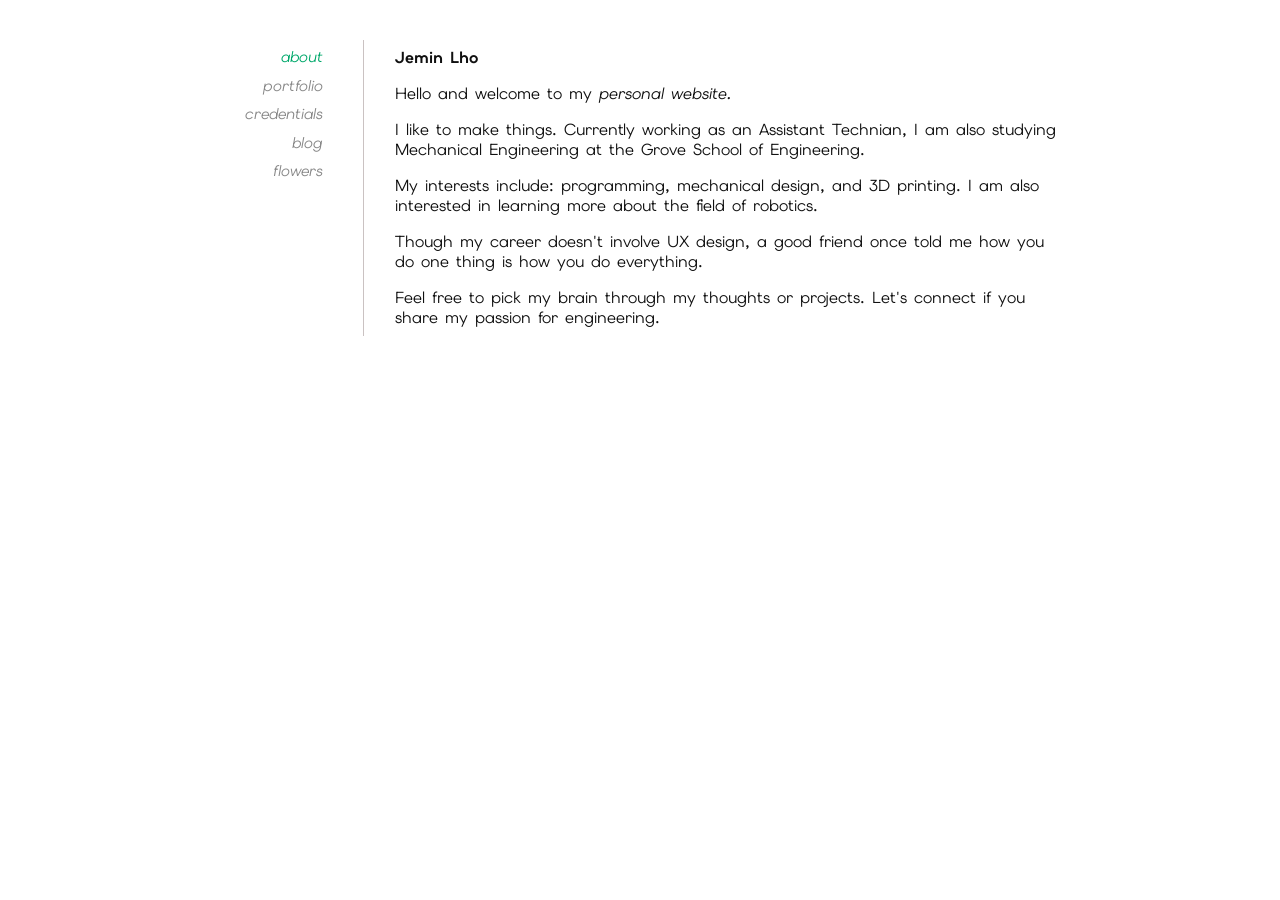
<file: index.html>
<!DOCTYPE html>
<html lang="en">
    <head>
    <!-- title + favicon -->
    <title> Jemin Lho</title>
    <link rel="icon" href="assets/favicon.png" type="image/png">
    <!-- meta-->
    <meta charset="UTF-8">
    <meta name="viewport" content="width=device-width, initial-scale=1.0">
    <!-- font-->
    <link rel="preconnect" href="https://fonts.googleapis.com">
    <link rel="preconnect" href="https://fonts.gstatic.com" crossorigin>
    <link href="https://fonts.googleapis.com/css2?family=Elms+Sans:ital,wght@0,100..900;1,100..900&display=swap" rel="stylesheet">
    <link rel="stylesheet" href="style.css">
    <script src="script.js" defer></script>
    </head>

<body>
    <!-- header -->
    <header>
    <!-- navigational bar-->
    <nav>
        <a href="index.html" class="active"><i>about</i></a>
        <a href="portfolio.html"><i>portfolio</i></a>
        <a href="credentials.html"><i>credentials</i></a>
        <a href="blog/blog.html"><i>blog</i></a>
        <a href="flowers.html"><i>flowers</i></a>
    </nav>
</header>

    <main>
        <p><b>Jemin Lho</b></p>
        <p>Hello and welcome to my <span class="wavy-text" aria-label="personal website"><span style="--i:0">p</span><span style="--i:1">e</span><span style="--i:2">r</span><span style="--i:3">s</span><span style="--i:4">o</span><span style="--i:5">n</span><span style="--i:6">a</span><span style="--i:7">l</span><span style="--i:8">&nbsp;</span><span style="--i:9">w</span><span style="--i:10">e</span><span style="--i:11">b</span><span style="--i:12">s</span><span style="--i:13">i</span><span style="--i:14">t</span><span style="--i:15">e</span><span style="--i:16">.</span>
        </span></p>
    <p>I like to make things. Currently working as an Assistant Technian, I am also studying Mechanical Engineering at the Grove School of Engineering.</p>
    <p>My interests include: programming, mechanical design, and 3D printing. I am also interested in learning more about the field of robotics.</p>
    <p>Though my career doesn't involve UX design, a good friend once told me how you do one thing is how you do everything.</p> 
    <p>Feel free to pick my brain through my thoughts or projects. Let's connect if you share my passion for engineering.</p>
    </main>
</body>
</html>
</file>
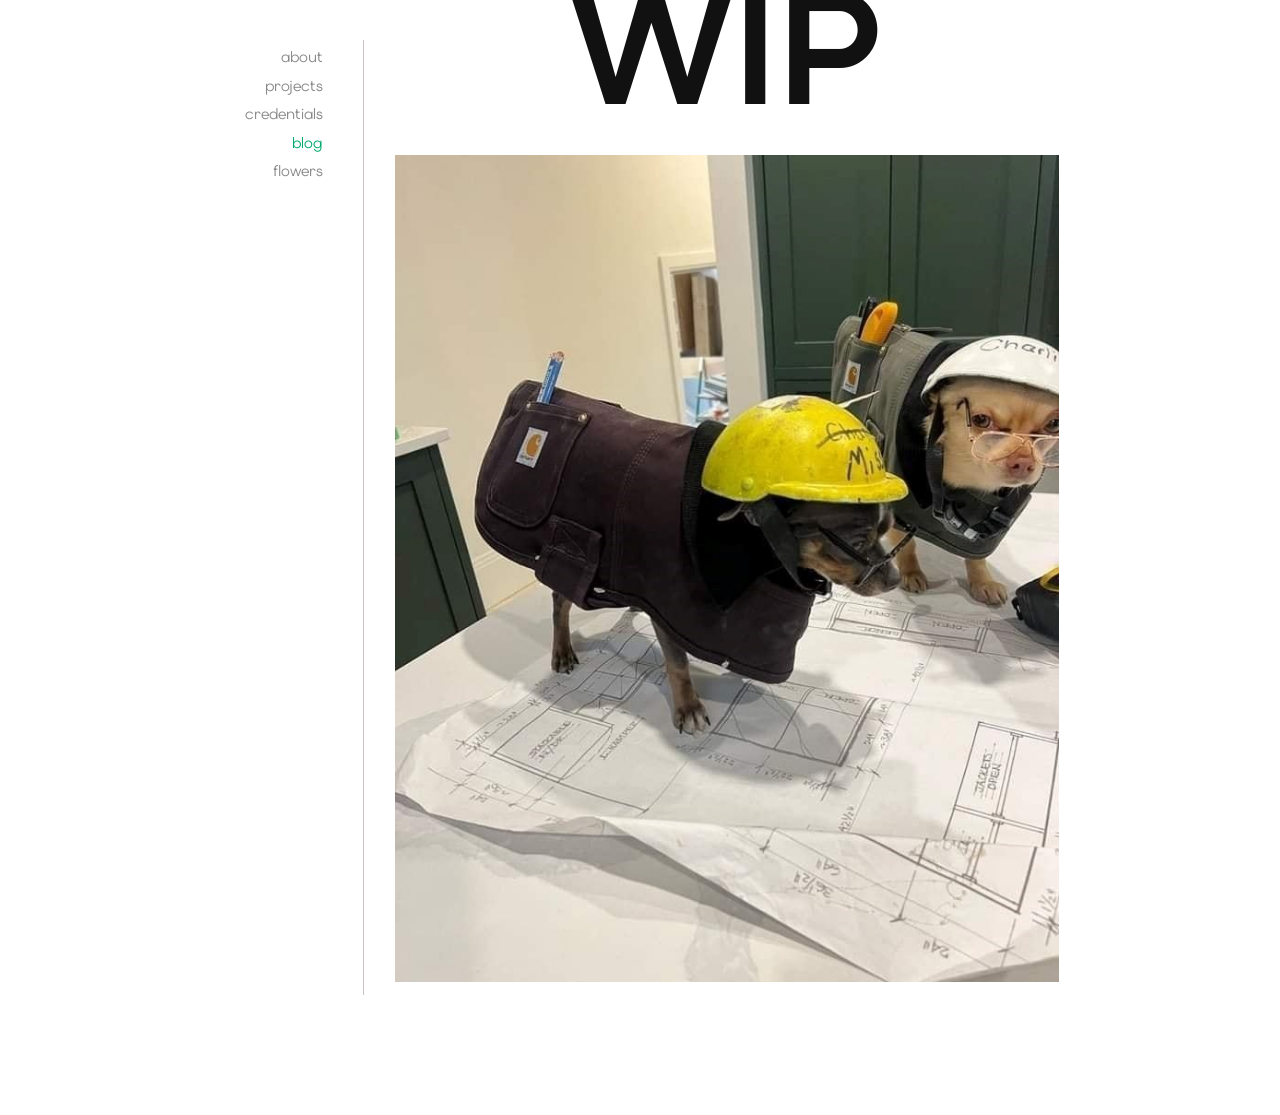
<file: blog.html>
<!DOCTYPE html>
<html lang="en">
    <head>
    <!-- title + favicon -->
    <title> blog</title>
    <link rel="icon" href="assets/favicon.png" type="image/png">
    <!-- meta-->
    <meta charset="UTF-8">
    <meta name="viewport" content="width=device-width, initial-scale=1.0">
    <!-- font-->
    <link rel="preconnect" href="https://fonts.googleapis.com">
    <link rel="preconnect" href="https://fonts.gstatic.com" crossorigin>
    <link href="https://fonts.googleapis.com/css2?family=Elms+Sans:ital,wght@0,100..900;1,100..900&display=swap" rel="stylesheet">
    <link rel="stylesheet" href="style.css">
    </head>

<body>
    <!-- header -->
    <header>
    <!-- navigational bar-->
    <nav>
        <a href="index.html">about</a>
        <a href="projects.html">projects</a>
        <a href="credentials.html">credentials</a>
        <a href="blog.html" class="active">blog</a>
        <a href="flowers.html">flowers</a>
    </nav>
</header>

<main>
    <h1 style="font-size: 10rem; line-height: 0; text-align: center;">WIP</h1>
    <img src="assets/placeholder.png" alt="WIP" style="max-width: 100%; height: auto;">
</main>
</body>
</html>
</file>
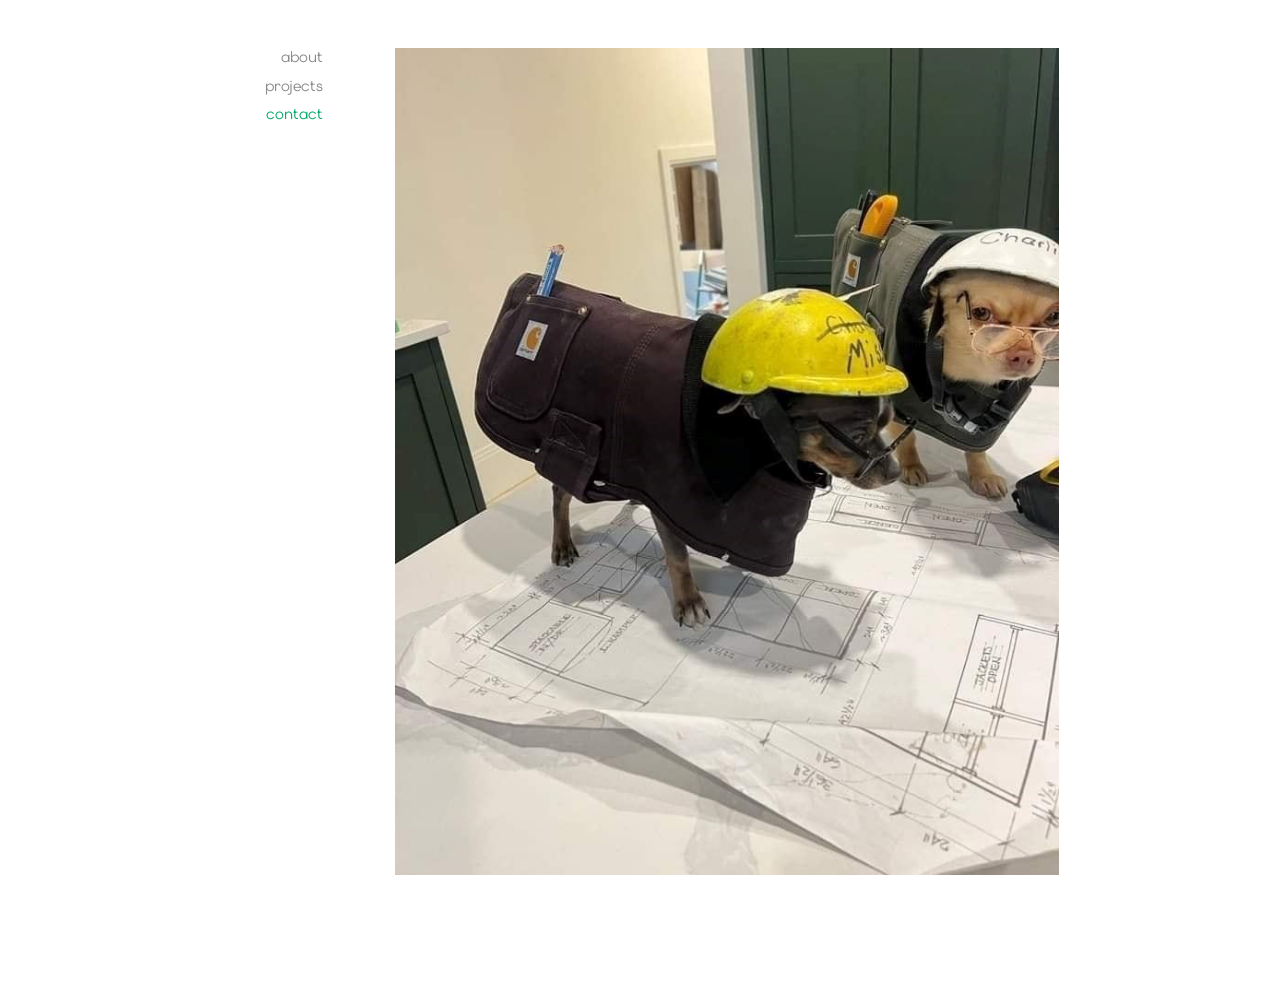
<file: contact.html>
<!DOCTYPE html>
<html>
    <head>
    <!-- title + favicon -->
    <title> Jemin Lho - About</title>
    <link rel="icon" href="assets/favicon.png" type="image/png">
    <!-- meta-->
    <meta charset="UTF-8">
    <meta name="viewport" content="width=device-width, initial-scale=1.0">
    <!-- font-->
    <link rel="preconnect" href="https://fonts.googleapis.com">
    <link rel="preconnect" href="https://fonts.gstatic.com" crossorigin>
    <link href="https://fonts.googleapis.com/css2?family=Elms+Sans:ital,wght@0,100..900;1,100..900&display=swap" rel="stylesheet">
    <link rel="stylesheet" href="style.css">
    </head>

<body>
    <!-- header -->
    <header>
    <!-- navigational bar-->
    <nav>
        <a href="index.html">about</a>
        <a href="projects.html">projects</a>
        <a href="contact.html" class="active">contact</a>
    </nav>
</header>

<body>
    <img src="assets/placeholder.png" alt="WIP" style="max-width: 100%; height: auto;">
</body>
</html>
</file>
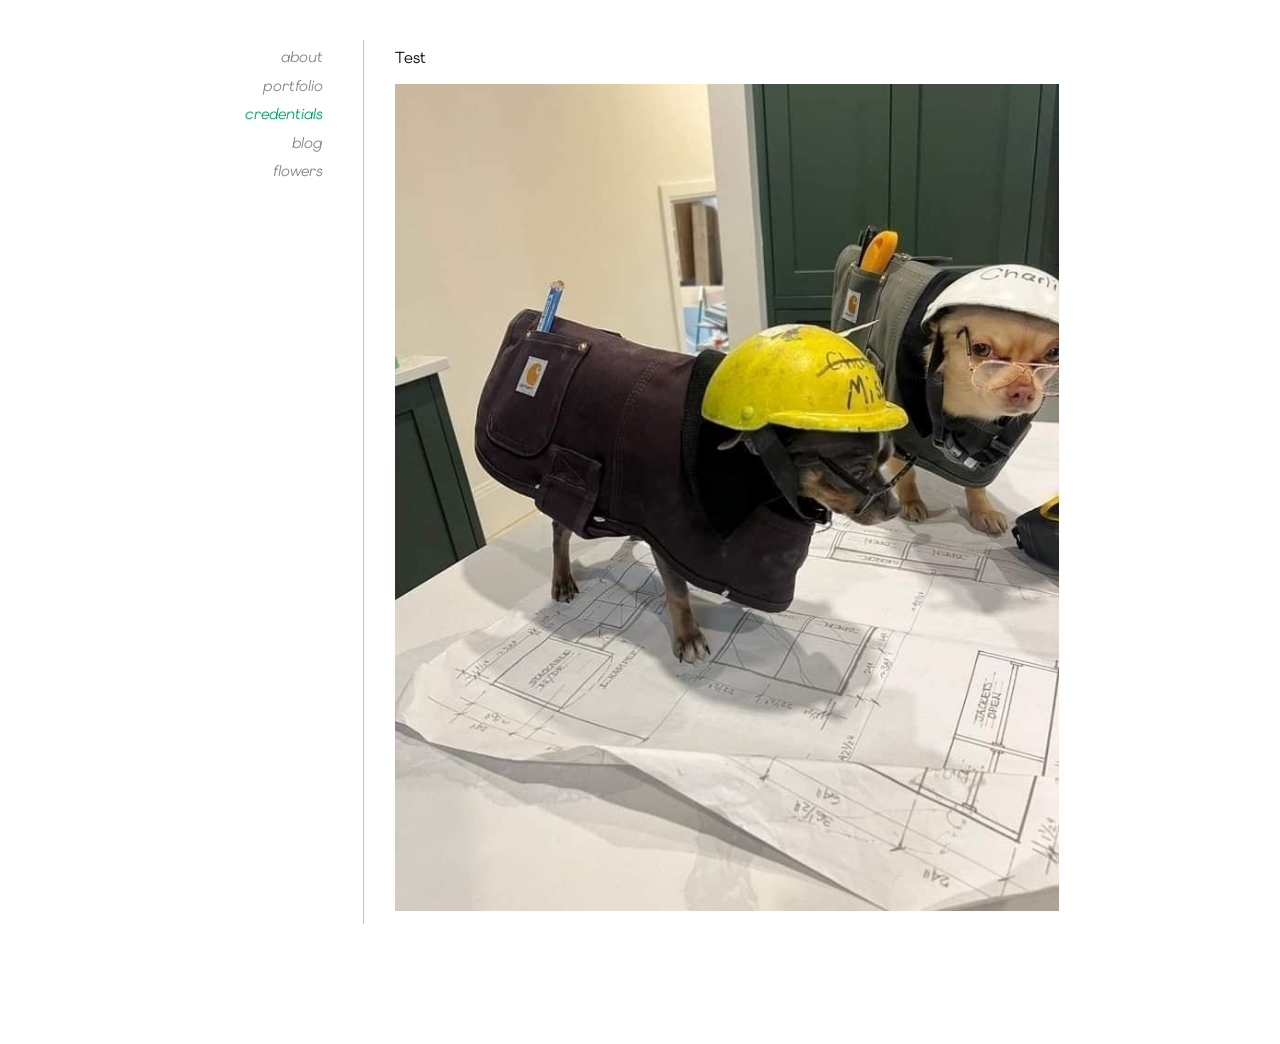
<file: credentials.html>
<!DOCTYPE html>
<html lang="en">
    <head>
    <!-- title + favicon -->
    <title> flowers</title>
    <link rel="icon" href="assets/favicon.png" type="image/png">
    <!-- meta-->
    <meta charset="UTF-8">
    <meta name="viewport" content="width=device-width, initial-scale=1.0">
    <!-- font-->
    <link rel="preconnect" href="https://fonts.googleapis.com">
    <link rel="preconnect" href="https://fonts.gstatic.com" crossorigin>
    <link href="https://fonts.googleapis.com/css2?family=Elms+Sans:ital,wght@0,100..900;1,100..900&display=swap" rel="stylesheet">
    <link rel="stylesheet" href="style.css">
    <script src="script.js" defer></script>
    </head>

<body>
    <!--header-->
    <header>
    <!--navigational bar-->
    <nav>
        <a href="index.html"><i>about</i></a>
        <a href="portfolio.html"><i>portfolio</i></a>
        <a href="credentials.html" class="active"><i>credentials</i></a>
        <a href="blog/blog.html"><i>blog</i></a>
        <a href="flowers.html"><i>flowers</i></a>
    </nav>
</header>

<main>
    <p>Test</p>
    <img src="assets/placeholder.png" alt="WIP">
</main>
</body>
</html>
</file>
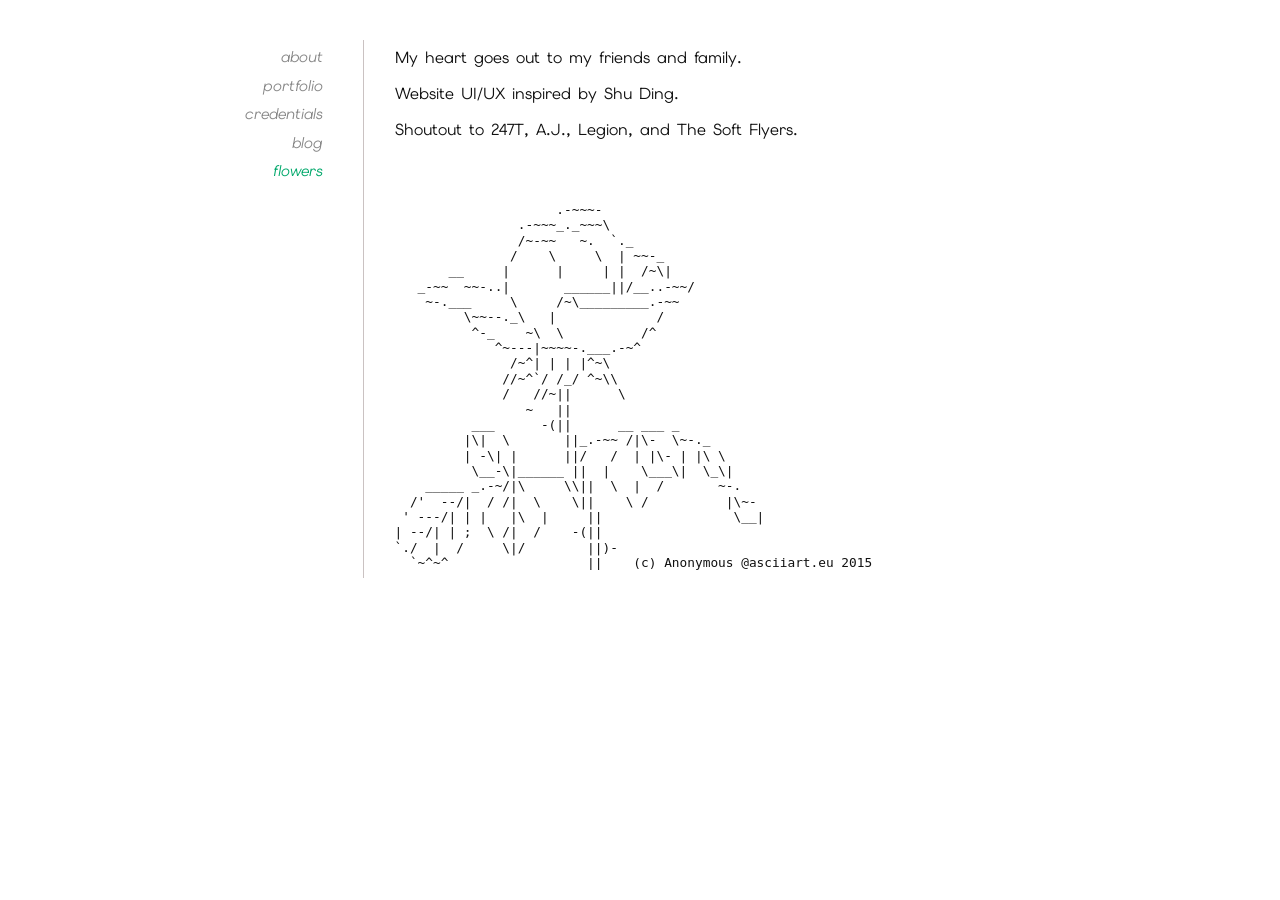
<file: flowers.html>
<!DOCTYPE html>
<html lang="en">
    <head>
    <!-- title + favicon -->
    <title> flowers</title>
    <link rel="icon" href="assets/favicon.png" type="image/png">
    <!-- meta-->
    <meta charset="UTF-8">
    <meta name="viewport" content="width=device-width, initial-scale=1.0">
    <!-- font-->
    <link rel="preconnect" href="https://fonts.googleapis.com">
    <link rel="preconnect" href="https://fonts.gstatic.com" crossorigin>
    <link href="https://fonts.googleapis.com/css2?family=Elms+Sans:ital,wght@0,100..900;1,100..900&display=swap" rel="stylesheet">
    <link rel="stylesheet" href="style.css">
    <script src="script.js" defer></script>
    </head>

<body>
    <!--header-->
    <header>
    <!--navigational bar-->
    <nav>
        <a href="index.html"><i>about</i></a>
        <a href="portfolio.html"><i>portfolio</i></a>
        <a href="credentials.html"><i>credentials</i></a>
        <a href="blog/blog.html"><i>blog</i></a>
        <a href="flowers.html" class="active"><i>flowers</i></a>
    </nav>
</header>

<main>
    <!--Maybe make text centered have to get feedback-->
    <p>My <!--make red-->heart goes out to my friends and family.</p>
    <P>Website UI/UX inspired by Shu Ding.</p>
    <p>Shoutout to 247T, A.J., Legion, and The Soft Flyers.</p>
    <!--#Add right justified signature-->
    <!--Maybe make signature Gold in night mode + dot tracing the outline of signature ref. NelDo-->
    <pre style="font-family: monospace; white-space: pre; line-height: 1.2;">
        <!--COLOR IN ROSE IN DARK MODE-->
    

                     .-~~~-
                .-~~~_._~~~\    <!--add stars?-->
                /~-~~   ~.  `._ 
               /    \     \  | ~~-_ 
       __     |      |     | |  /~\|
   _-~~  ~~-..|       ______||/__..-~~/
    ~-.___     \     /~\_________.-~~
         \~~--._\   |             /
          ^-_    ~\  \          /^
             ^~---|~~~~-.___.-~^
               /~^| | | |^~\
              //~^`/ /_/ ^~\\
              /   //~||      \
                 ~   ||
          ___      -(||      __ ___ _
         |\|  \       ||_.-~~ /|\-  \~-._
         | -\| |      ||/   /  | |\- | |\ \
          \__-\|______ ||  |    \___\|  \_\|
    _____ _.-~/|\     \\||  \  |  /       ~-.
  /'  --/|  / /|  \    \||    \ /          |\~-
 ' ---/| | |   |\  |     ||                 \__|<!--add slash or delete leaf?-->
| --/| | ;  \ /|  /    -(||
`./  |  /     \|/        ||)-
  `~^~^                  ||    (c) Anonymous @asciiart.eu 2015
</pre>
</main>
</body>
</html>
</file>
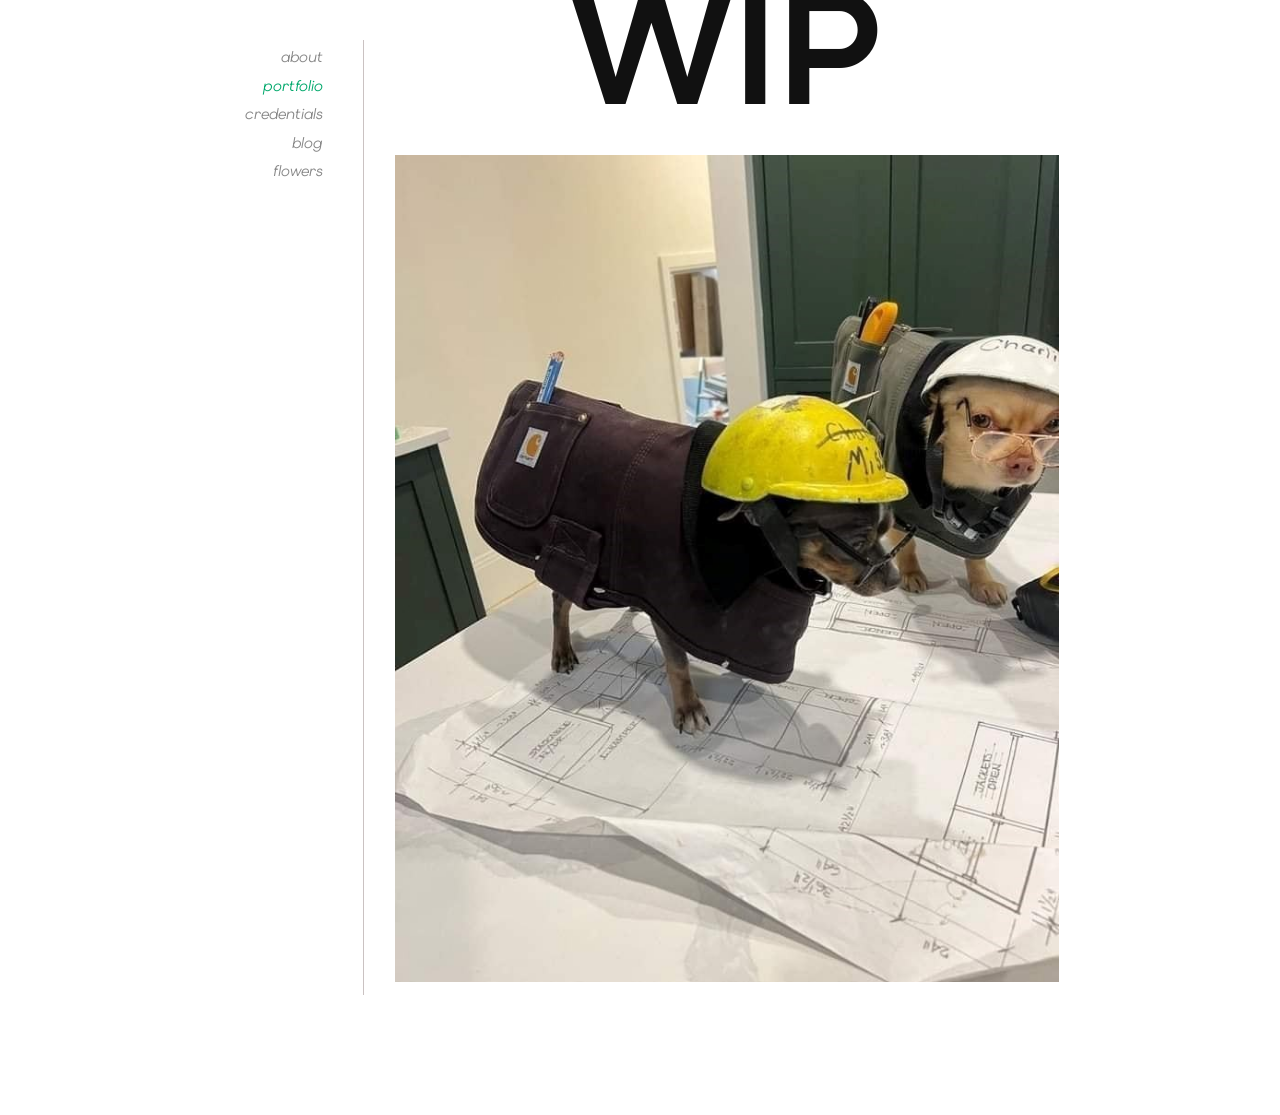
<file: portfolio.html>
<!DOCTYPE html>
<html lang="en">
    <head>
    <!-- title + favicon -->
    <title> projects</title>
    <link rel="icon" href="assets/favicon.png" type="image/png">
    <!-- meta-->
    <meta charset="UTF-8">
    <meta name="viewport" content="width=device-width, initial-scale=1.0">
    <!-- font-->
    <link rel="preconnect" href="https://fonts.googleapis.com">
    <link rel="preconnect" href="https://fonts.gstatic.com" crossorigin>
    <link href="https://fonts.googleapis.com/css2?family=Elms+Sans:ital,wght@0,100..900;1,100..900&display=swap" rel="stylesheet">
    <link rel="stylesheet" href="style.css">
    <script src="script.js" defer></script>
    </head>

<body>
    <!-- header -->
    <header>
    <!-- navigational bar-->
    <nav>
        <a href="index.html"><i>about</i></a>
        <a href="portfolio.html" class="active"><i>portfolio</i></a>
        <a href="credentials.html"><i>credentials</i></a>
        <a href="blog/blog.html"><i>blog</i></a>
        <a href="flowers.html"><i>flowers</i></a>
    </nav>
</header>

<main>
    <h1 style="font-size: 10rem; line-height: 0; text-align: center;">WIP</h1>
    <img src="assets/placeholder.png" alt="WIP" style="max-width: 100%; height: auto;">
</main>
</body>
</html>
</file>
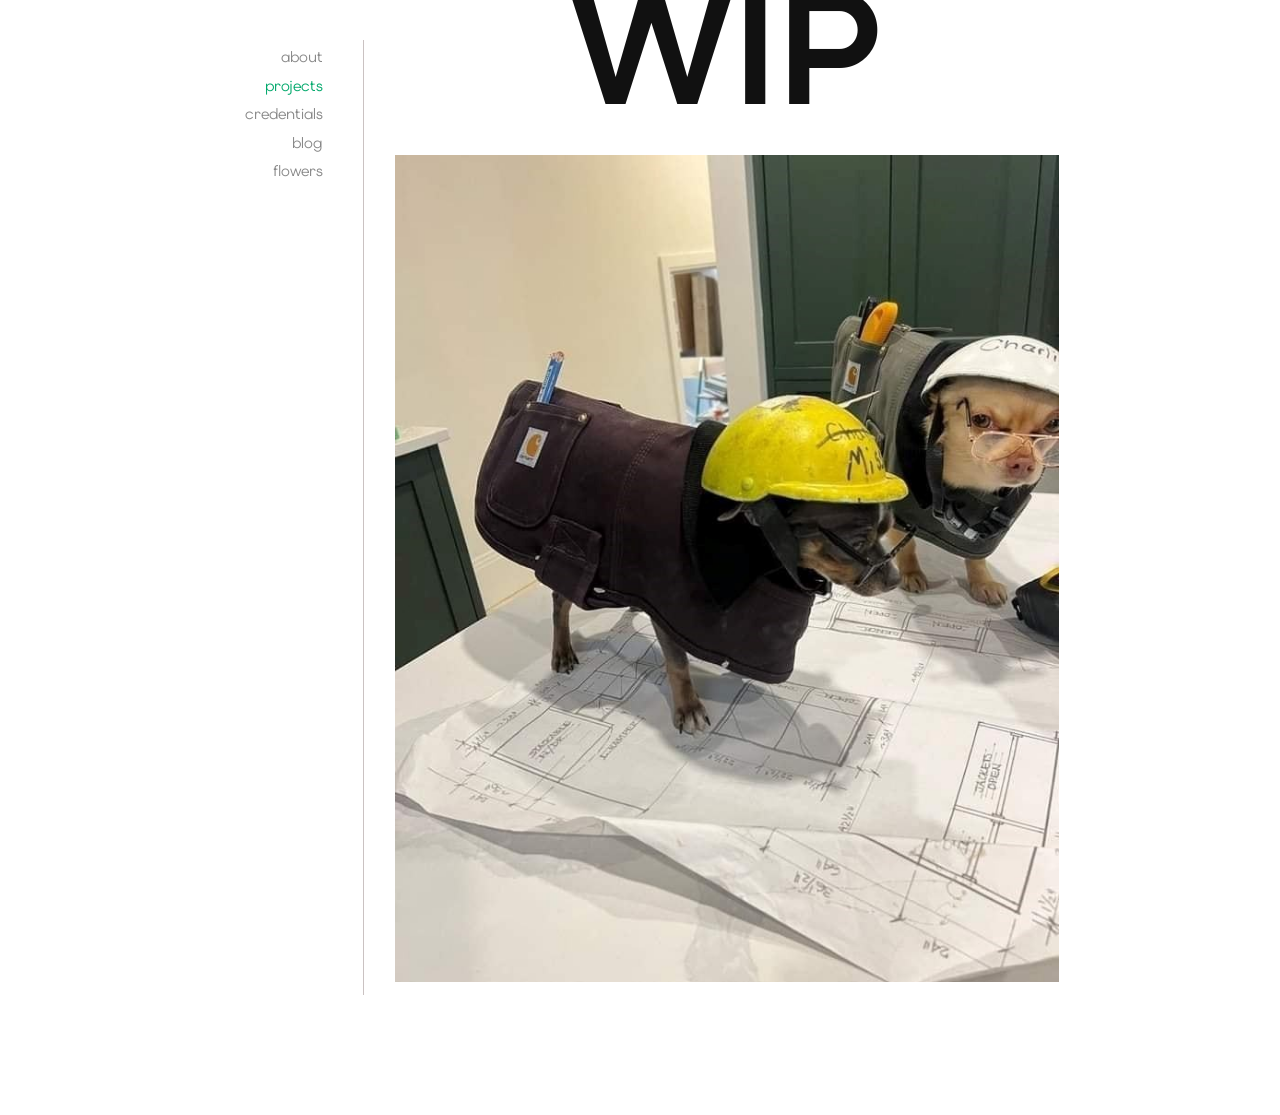
<file: projects.html>
<!DOCTYPE html>
<html lang="en">
    <head>
    <!-- title + favicon -->
    <title> projects</title>
    <link rel="icon" href="assets/favicon.png" type="image/png">
    <!-- meta-->
    <meta charset="UTF-8">
    <meta name="viewport" content="width=device-width, initial-scale=1.0">
    <!-- font-->
    <link rel="preconnect" href="https://fonts.googleapis.com">
    <link rel="preconnect" href="https://fonts.gstatic.com" crossorigin>
    <link href="https://fonts.googleapis.com/css2?family=Elms+Sans:ital,wght@0,100..900;1,100..900&display=swap" rel="stylesheet">
    <link rel="stylesheet" href="style.css">
    </head>

<body>
    <!-- header -->
    <header>
    <!-- navigational bar-->
    <nav>
        <a href="index.html">about</a>
        <a href="projects.html" class="active">projects</a>
        <a href="credentials.html">credentials</a>
        <a href="blog.html">blog</a>
        <a href="flowers.html">flowers</a>
    </nav>
</header>

<main>
    <h1 style="font-size: 10rem; line-height: 0; text-align: center;">WIP</h1>
    <img src="assets/placeholder.png" alt="WIP" style="max-width: 100%; height: auto;">
</main>
</body>
</html>
</file>
<file: style.css>
/*GLOBAL VAR*/
:root {
  --bg: #ffffff;
  --text: #111111;
  --muted: #888888;
  --accent: #00a86b;
  --line: #cac2c2;
}

/*model bug fix*/
*, *::before, *::after {
  box-sizing: border-box;
}

/*mobile friendly flowers page*/
pre {
  overflow-x: auto;
  font-size: clamp(0.45rem, 2.2vw, 0.8rem);
  line-height: 1.2;
}

body {
  font-family: "Elms Sans", sans-serif;
  font-optical-sizing: auto;
  font-weight: 400;
  background: var(--bg);
  color: var(--text);
  line-height: 1.25;
  max-width: 900px;
  margin: 0 auto;
  padding: 3rem 1.5rem 8rem;
  display: grid;
  grid-template-columns: 140px 1fr;
  gap: 3rem;
}

/*Nav bar spacing + fix*/
header {
  position: sticky;
  top: 3rem;
  align-self: start;
  background: var(--bg);
  /*padding: 1rem 0;
  margin-bottom: 2.5rem;/* test these*/
}

/**/
nav {
  display: flex;
  flex-direction: column;
  gap: 0.6rem;
  align-items: flex-end;
  text-align: right;
  padding-right: 1.5rem;
}

nav a {
  color: var(--muted);
  text-decoration: none;
  font-size: 0.95rem;
  transition: color 0.15s ease;
}

nav a:hover { color: var(--text);
}
nav a.active { color: var(--accent);
}

main {
  position: relative;
}

main::before {
  content: "";
  position: absolute;
  left: -2rem;
  top: -.5rem;
  bottom: -.5rem;
  width: 1px;
  background: var(--line);
}

main > *:first-child { margin-top: 0; }
main > *:last-child  { margin-bottom: 0; }

img {
  max-width: 100%;
  height: auto;
}

html {
  scrollbar-gutter: stable;
}

/*mobile integration*/
@media (max-width: 640px) {
  body {
    grid-template-columns: 1fr;
    gap: 1rem;
    padding-top: 2rem;
  }
  header {
    position: static;
    border-bottom: 1px solid var(--line);
    padding-bottom: 1rem;
  }
  nav {
    flex-direction: row;
    align-items: flex-start;
    text-align: left;
    gap: 1.25rem;
    padding-right: 0;
  }
  main::before { display: none; }
}

@view-transition {
  navigation: auto;
}

@keyframes fade-out-blur {
  from {
    opacity: 1;
    filter: blur(0px);
  }
  to {
    opacity: 0;
    filter: blur(6px);
  }
}

@keyframes fade-in-blur {
  from {
    opacity: 0;
    filter: blur(6px);
  }
  to {
    opacity: 1;
    filter: blur(0px);
  }
}

::view-transition-old(root) {
  animation: fade-out-blur 0.2s ease-in both;
}

::view-transition-new(root) {
  animation: fade-in-blur 0.3s ease-out both;
}

@media (prefers-reduced-motion: reduce) {
  ::view-transition-old(root),
  ::view-transition-new(root) {
    animation: none;
  }
}

.wavy-text > span {
  display: inline-block;
  font-style: italic;
  animation: wave 2s ease-in-out infinite;
  animation-delay: calc(var(--i) * 0.1s);
}

@keyframes wave {
  0%, 100% { transform: translateY(0px); }
  50%      { transform: translateY(-5px); }
}

@media (prefers-reduced-motion: reduce) {
  .wavy-text > span { animation: none; }
}
</file>
